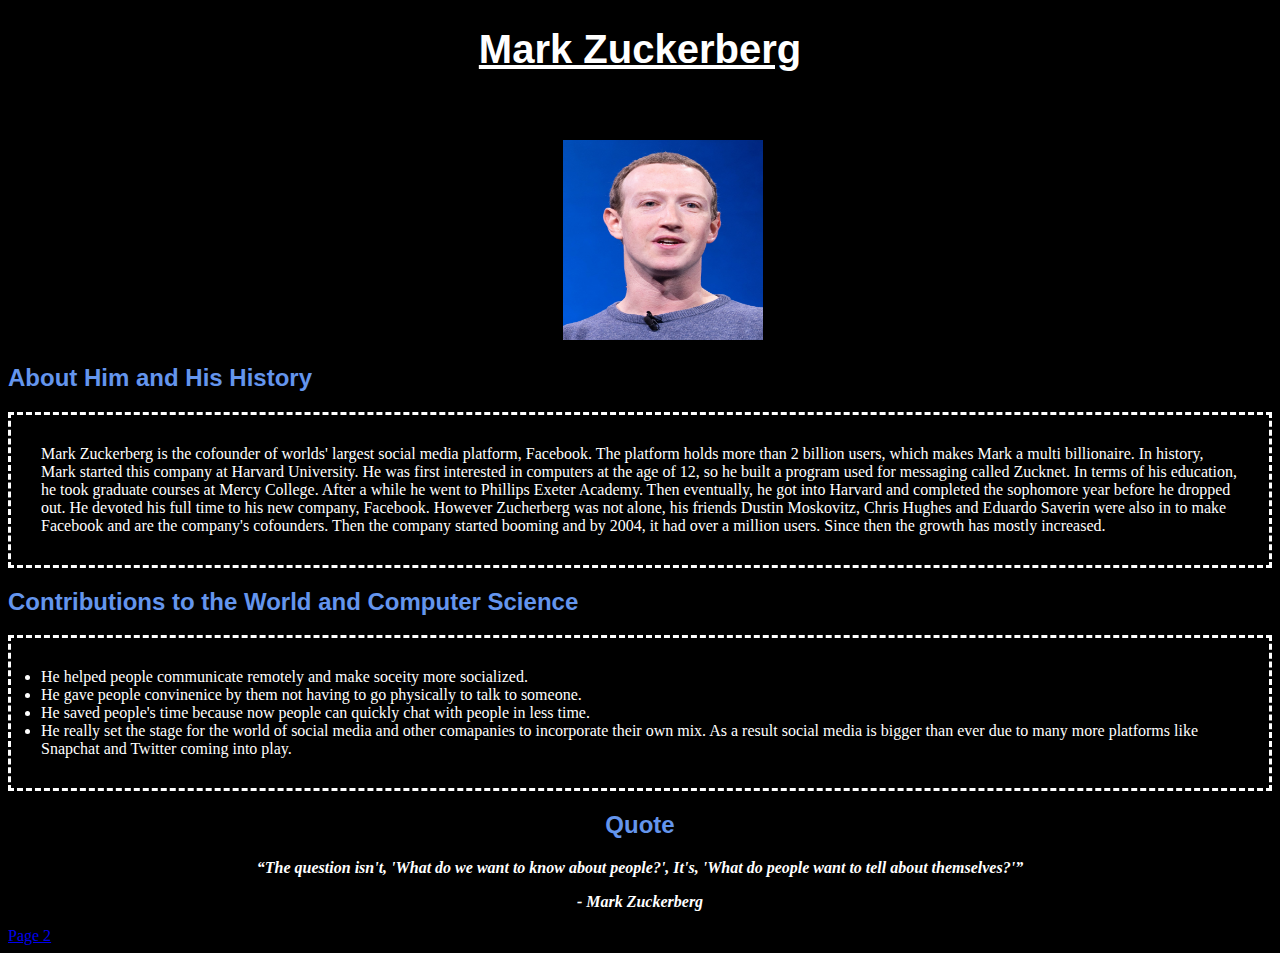
<file: index.html>
<!DOCTYPE html>
<html>
  <head>
    <meta charset="utf-8">
    <meta name="viewport" content="width=device-width">
    <title>Assignment-2</title>
    <link href="style.css" rel="stylesheet" type="text/css" />
  </head>
  <body>
    <h1 class="title">Mark Zuckerberg</h1>
    <br>
    <img class="mk-image" src="./images/mark.jpg" alt="Mark Zuckerberg">
    <h2 class="history-title">About Him and His History</h2>
    <p class="history">Mark Zuckerberg is the cofounder of worlds' largest social media platform, Facebook. The platform holds more than 2 billion users, which makes Mark a multi billionaire. In history, Mark started this company at Harvard University. He was first interested in computers at the age of 12, so he built a program used for messaging called Zucknet. In terms of his education, he took graduate courses at Mercy College. After a while he went to Phillips Exeter Academy. Then eventually, he got into Harvard and completed the sophomore year before he dropped out. He devoted his full time to his new company, Facebook. However Zucherberg was not alone, his friends Dustin Moskovitz, Chris Hughes and Eduardo Saverin were also in to make Facebook and are the company's cofounders. Then the company started booming and by 2004, it had over a million users. Since then the growth has mostly increased.</p>
    <h2 class="contributions-title">Contributions to the World and Computer Science</h2>
    <ul class="contributions">
      <li>He helped people communicate remotely and make soceity more socialized.</li>
      <li>He gave people convinenice by them not having to go physically to talk to someone.</li>
      <li>He saved people's time because now people can quickly chat with people in less time.</li>
      <li>He really set the stage for the world of social media and other comapanies to incorporate their own mix. As a result social media is bigger than ever due to many more platforms like Snapchat and Twitter coming into play.</li>
    </ul>
   <center>
     <h2 class="quote-title">Quote</h2>
     <q class="quote">The question isn't, 'What do we want to know about people?', It's, 'What do people want to tell about themselves?'</q>
     <p class="author">- Mark Zuckerberg</p>
   </center>
   <a href="https://assignment-3.pranaytyagi1.repl.co/index2.html">Page 2</a>
  </body>
</html>
</file>
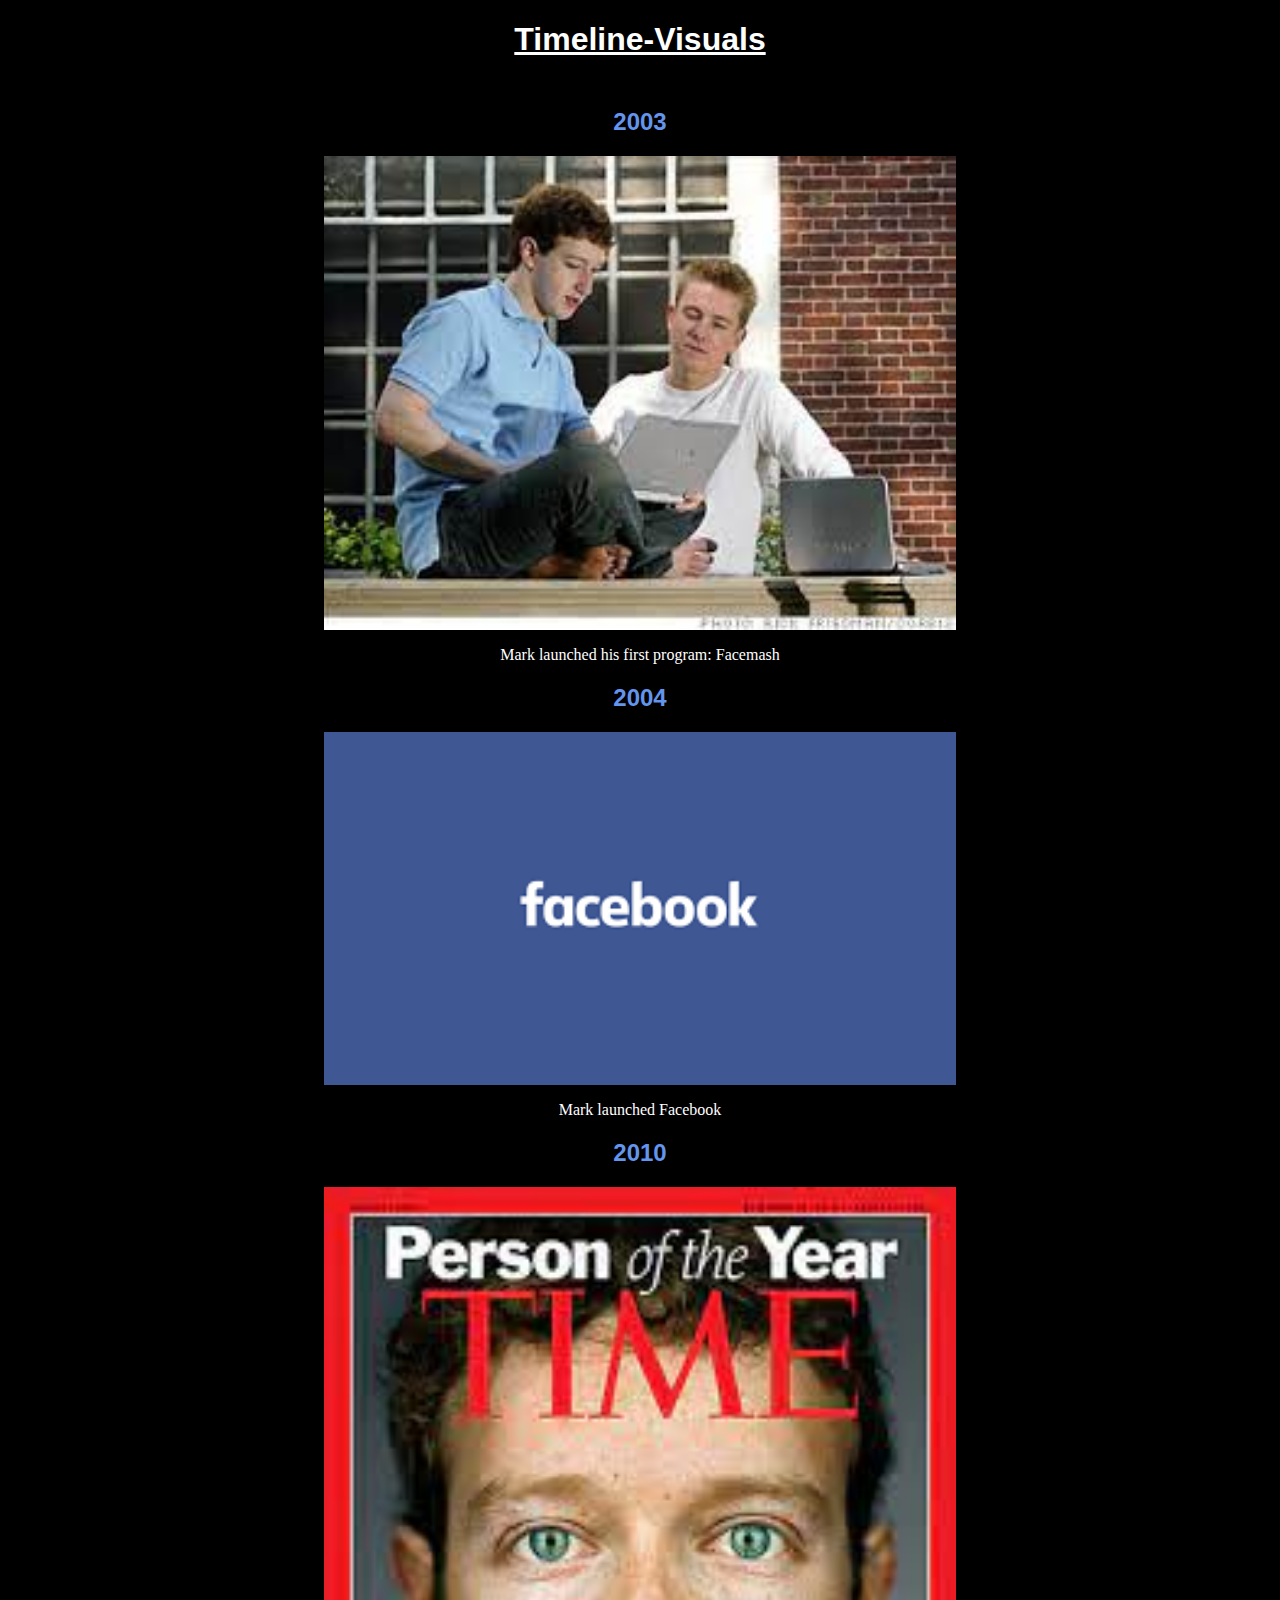
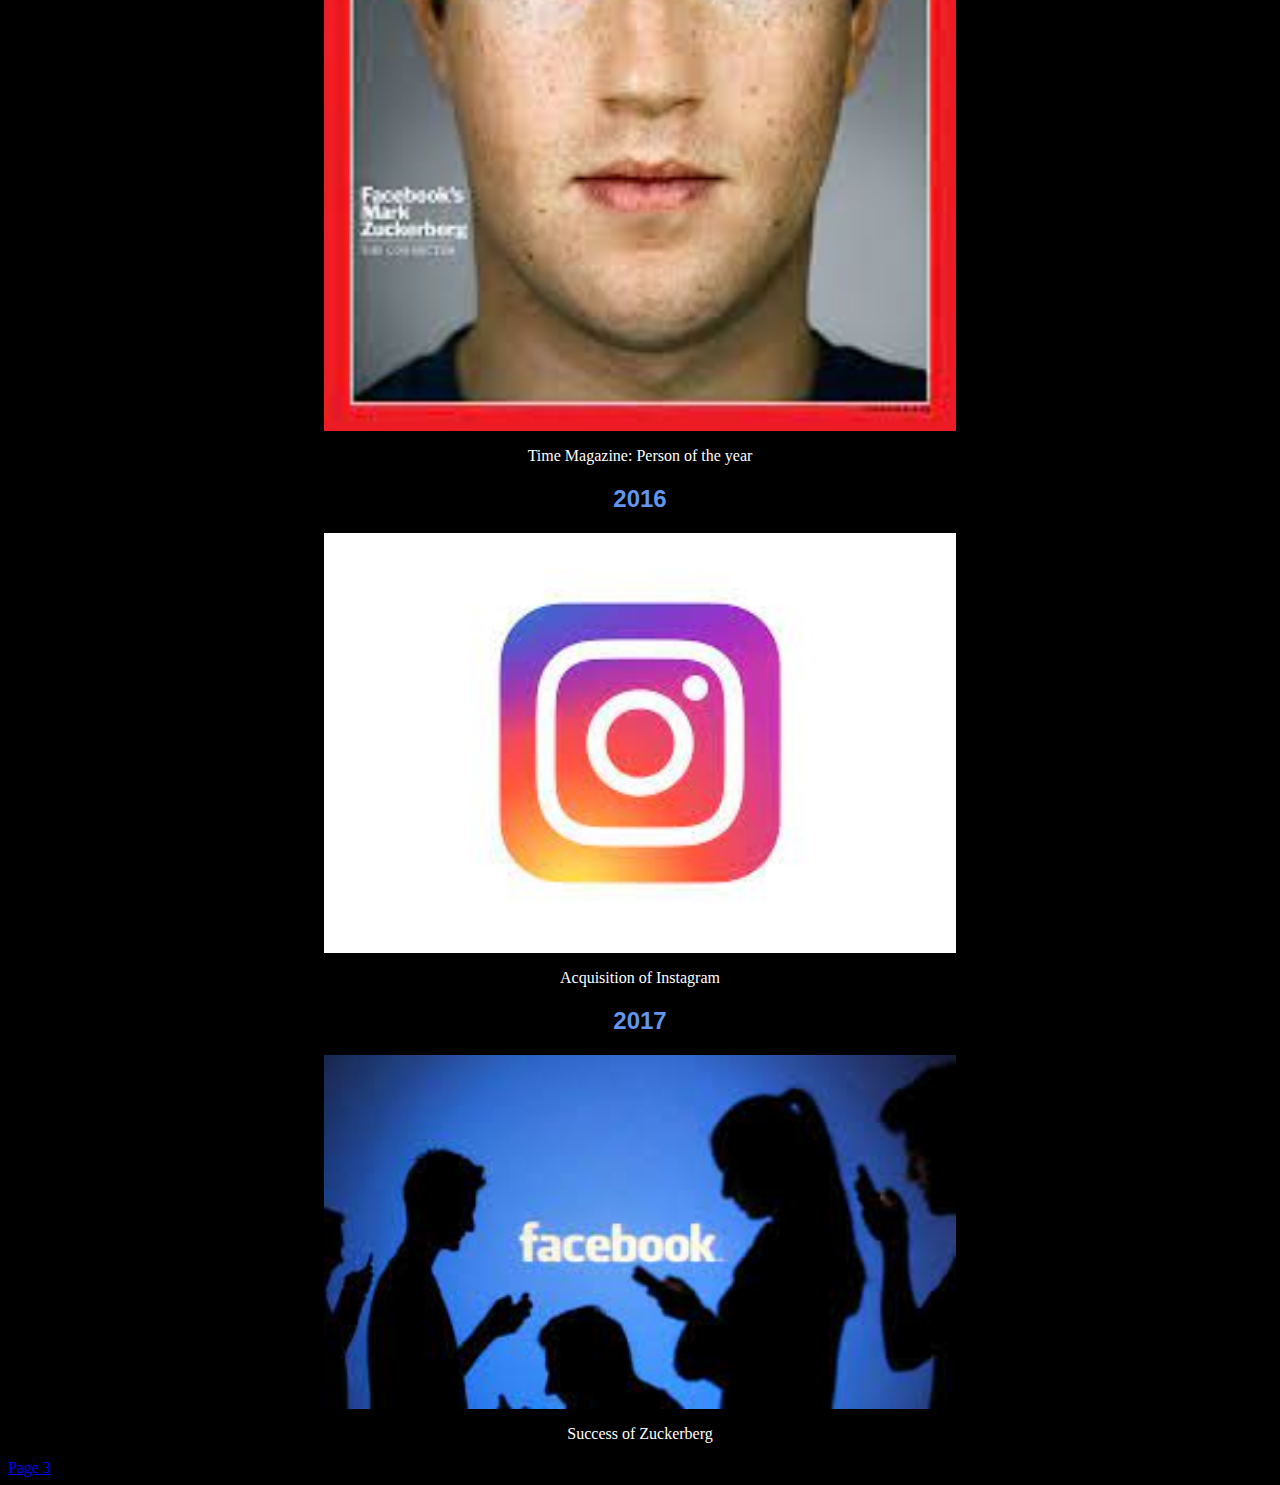
<file: index2.html>
<!DOCTYPE html>
<html>
  <head>
    <meta charset="utf-8">
    <meta name="viewport" content="width=device-width">
    <title>Assignment-2</title>
    <link href="style2.css" rel="stylesheet" type="text/css" />
  </head>
  <body>
    <h1 class="title">Timeline-Visuals</h1>
    <h2 class="timeline">2003</h2>
    <img class="image" src="./images/mark-2003.jpeg" alt="2003-mark">
    <p class="p">Mark launched his first program: Facemash</p>
    <h2 class="timeline">2004</h2>
    <img class="image" src="./images/facebook.png" alt="facebook">
    <p class="p">Mark launched Facebook</p>
    <h2 class="timeline">2010</h2>
    <img class="image" src="./images/tm.jpeg" alt="tm">
    <p class="p">Time Magazine: Person of the year</p>
    <h2 class="timeline">2016</h2>
    <img class="image" src="./images/ig.jpeg" alt="ig">
    <p class="p">Acquisition of Instagram</p>
    <h2 class="timeline">2017</h2>
    <img class="image" src="./images/users.jpeg" alt="users">
    <p class="p">Success of Zuckerberg</p>
    <a href="https://assignment-3.pranaytyagi1.repl.co/index3.html">Page 3</a>
  </body>
</html>
</file>
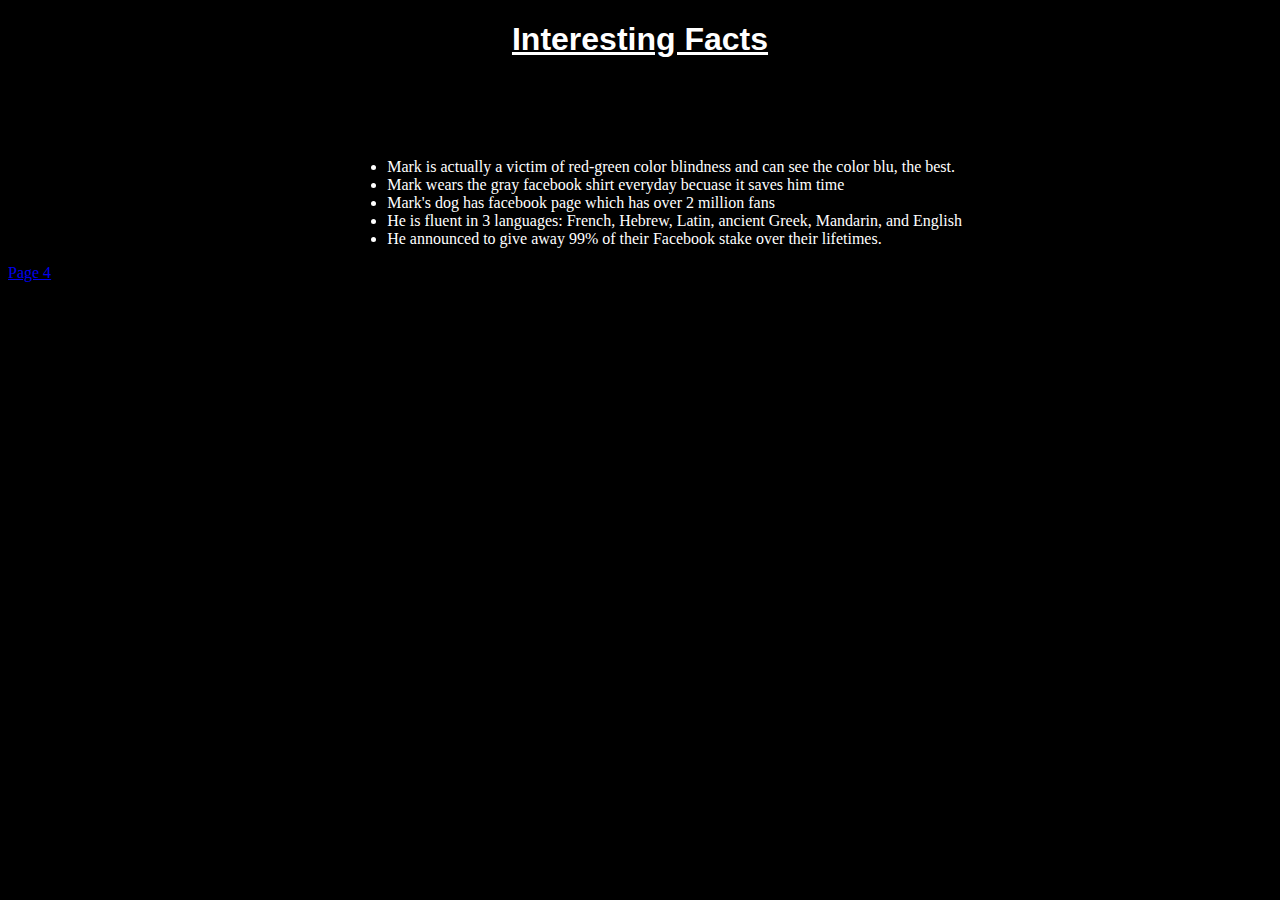
<file: index3.html>
<!DOCTYPE html>
<html>
  <head>
    <meta charset="utf-8">
    <meta name="viewport" content="width=device-width">
    <title>Assignment-2</title>
    <link href="style3.css" rel="stylesheet" type="text/css" />
  </head>
  <body>
    <h1 class="title">Interesting Facts</h1>
    <ul class="list">
      <li>Mark is actually a victim of red-green color blindness and can see the color blu, the best.</li>
      <li>Mark wears the gray facebook shirt everyday becuase it saves him time</li>
      <li>Mark's dog has facebook page which has over  2 million fans</li>
      <li>He is fluent in 3 languages: French, Hebrew, Latin, ancient Greek, Mandarin, and English</li>
      <li>He announced to give away 99% of their Facebook stake over their lifetimes.</li>
    </ul>
    <a href="https://assignment-3.pranaytyagi1.repl.co/index4.html">Page 4</a>
  </body>
</html>
</file>
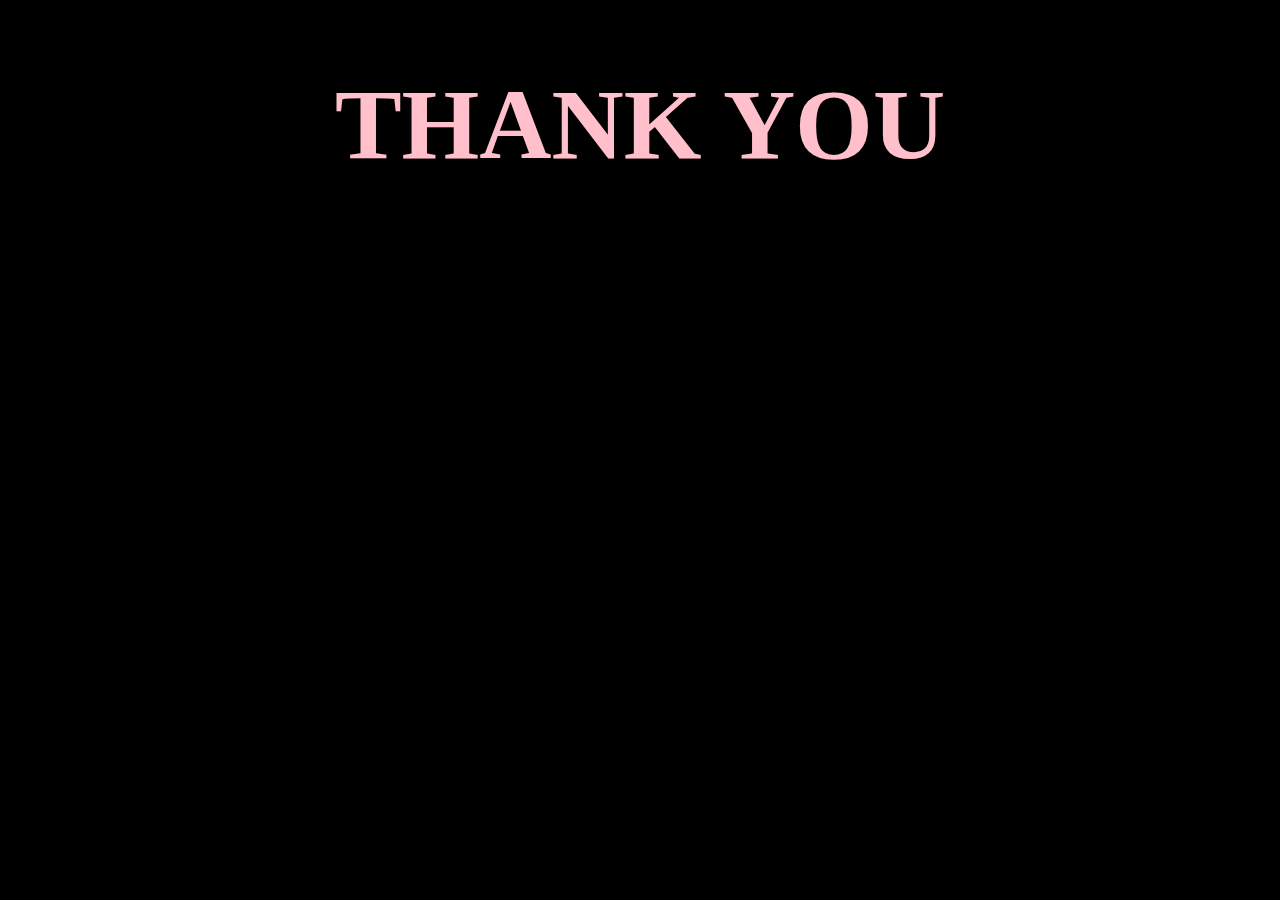
<file: index4.html>
<!DOCTYPE html>
<html>
  <head>
    <meta charset="utf-8">
    <meta name="viewport" content="width=device-width">
    <title>Assignment-3</title>
    <link href="style4.css" rel="stylesheet" type="text/css" />
  </head>
  <body>
    <h1 class="title">THANK YOU</h1>
  </body>
</html>
</file>
<file: style.css>
body {
  background-color: black;
}

.title {
  font-family: sans-serif;
  text-decoration: underline;
  color: white;
  text-align: center;
  margin-bottom: 50px;
  font-size: 40px;
}

.mk-image {
  height: 200px;
  width: 200px;
  padding-left: 555px;
}

.history-title {
  color: cornflowerblue;
  font-family: sans-serif;
}

.history {
  color: white;
  border-style: dashed;
  border-color: white;
  padding: 30px;
}

.contributions-title {
  color: cornflowerblue;
  font-family: sans-serif;
}

.contributions {
  color: white;
  border-style: dashed;
  border-color: white;
  padding: 30px;
}

.quote-title {
  color: cornflowerblue;
  font-family: sans-serif;
}

.quote {
  color: white;
  font-style: italic;
  font-weight: bold;
}

.author {
  color: white;
  font-style: italic;
  font-weight: bold;
}
</file>
<file: style2.css>
body {
  background-color: black;
}

.title {
  font-family: sans-serif;
  text-decoration: underline;
  color: white;
  text-align: center;
  margin-bottom: 50px;
}

.timeline {
  color: cornflowerblue;
  font-family: sans-serif;
  text-align: center;
}

.image {
  display: block;
  margin-left: auto;
  margin-right: auto;
  width: 50%;
}

.p {
  color: white;
  text-align: center;
}
</file>
<file: style3.css>
body {
  background-color: black;
}

.title {
  font-family: sans-serif;
  text-decoration: underline;
  color: white;
  text-align: center;
  margin-bottom: 100px;
}

.list {
  color: white;
  padding-left: 30%;
}
</file>
<file: style4.css>
body {
  background-color: black;
}

.title {
  text-align: center;
  color: pink;
  font-size: 100px;
}
</file>
